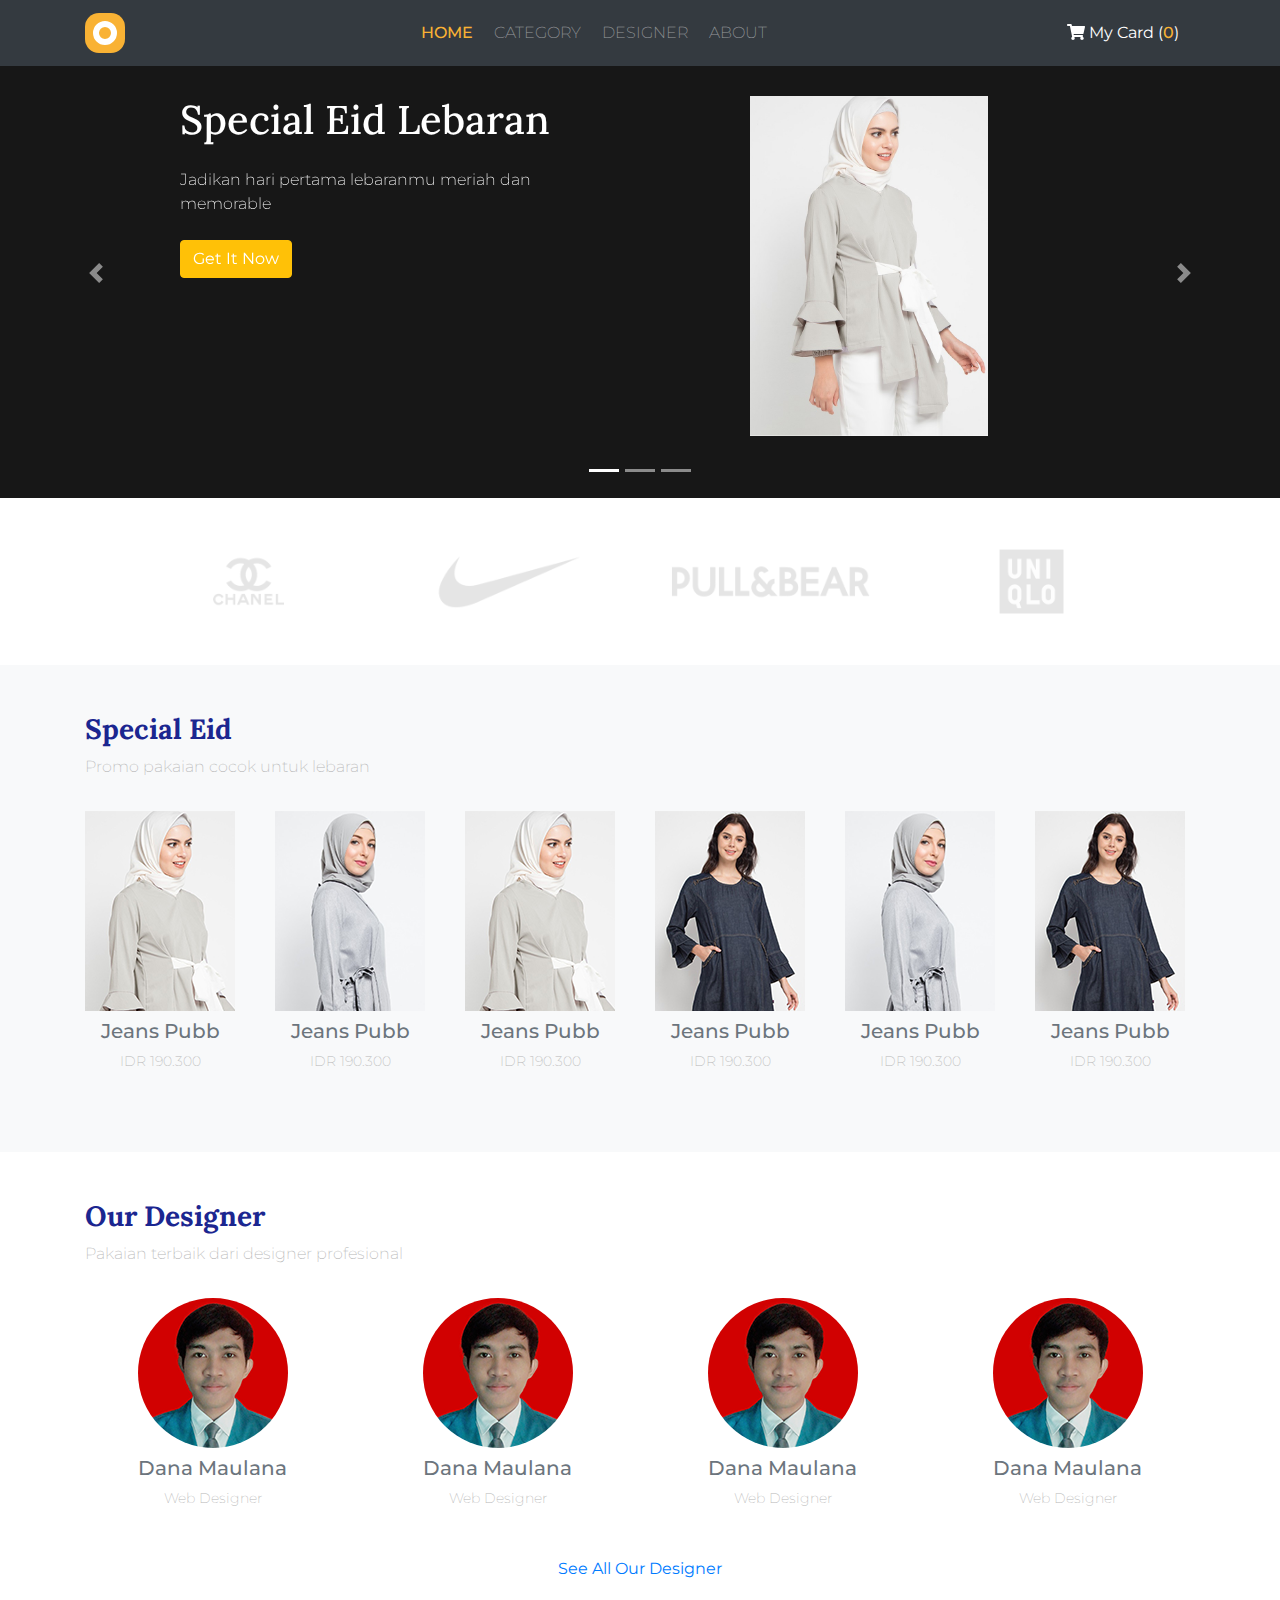
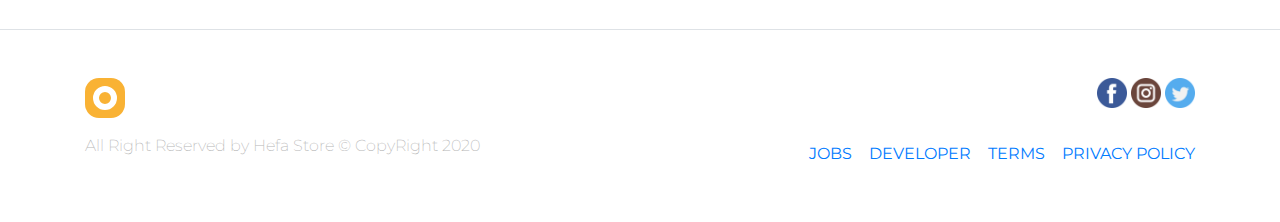
<file: index.html>
<!doctype html>
<html lang="en">

<head>
    <!-- Required meta tags -->
    <meta charset="utf-8">
    <meta name="viewport" content="width=device-width, initial-scale=1, shrink-to-fit=no">

    <!-- Icon -->
    <link rel="apple-touch-icon-precomposed" sizes="57x57" href="ico/apple-touch-icon-57x57.png" />
    <link rel="apple-touch-icon-precomposed" sizes="114x114" href="ico/apple-touch-icon-114x114.png" />
    <link rel="apple-touch-icon-precomposed" sizes="72x72" href="ico/apple-touch-icon-72x72.png" />
    <link rel="apple-touch-icon-precomposed" sizes="144x144" href="ico/apple-touch-icon-144x144.png" />
    <link rel="apple-touch-icon-precomposed" sizes="60x60" href="ico/apple-touch-icon-60x60.png" />
    <link rel="apple-touch-icon-precomposed" sizes="120x120" href="ico/apple-touch-icon-120x120.png" />
    <link rel="apple-touch-icon-precomposed" sizes="76x76" href="ico/apple-touch-icon-76x76.png" />
    <link rel="apple-touch-icon-precomposed" sizes="152x152" href="ico/apple-touch-icon-152x152.png" />
    <link rel="icon" type="image/png" href="ico/favicon-196x196.png" sizes="196x196" />
    <link rel="icon" type="image/png" href="ico/favicon-96x96.png" sizes="96x96" />
    <link rel="icon" type="image/png" href="ico/favicon-32x32.png" sizes="32x32" />
    <link rel="icon" type="image/png" href="ico/favicon-16x16.png" sizes="16x16" />
    <link rel="icon" type="image/png" href="ico/favicon-128.png" sizes="128x128" />
    <meta name="application-name" content="&nbsp;" />
    <meta name="msapplication-TileColor" content="#FFFFFF" />
    <meta name="msapplication-TileImage" content="ico/mstile-144x144.png" />
    <meta name="msapplication-square70x70logo" content="ico/mstile-70x70.png" />
    <meta name="msapplication-square150x150logo" content="ico/mstile-150x150.png" />
    <meta name="msapplication-wide310x150logo" content="ico/mstile-310x150.png" />
    <meta name="msapplication-square310x310logo" content="ico/mstile-310x310.png" />


    <!-- Bootstrap CSS -->
    <link rel="stylesheet" href="css/bootstrap.css">

    <!-- Font Awesome -->
    <link rel="stylesheet" href="css/all.css">

    <!-- Google Font -->
    <link rel="preconnect" href="https://fonts.gstatic.com">
    <link
        href="https://fonts.googleapis.com/css2?family=Lora:wght@400;700&family=Montserrat:wght@200;400;600&display=swap"
        rel="stylesheet">

    <link rel="stylesheet" href="css/style.css">

    <title>Dana Store</title>
</head>

<body>

    <!-- Navbar -->
    <nav class="navbar navbar-expand-lg navbar-dark bg-dark fixed-top">
        <div class="container">
            <a class="navbar-brand" href="#">
                <img src="img/logo_small.png" alt="Hefa Store">
            </a>
            <button class="navbar-toggler" type="button" data-toggle="collapse" data-target="#navbarNav"
                aria-controls="navbarNav" aria-expanded="false" aria-label="Toggle navigation">
                <span class="navbar-toggler-icon"></span>
            </button>
            <div class="collapse navbar-collapse pl-3" id="navbarNav">
                <ul class="navbar-nav text-uppercase mx-auto">
                    <li class="nav-item active">
                        <a class="nav-link" href="#">Home</a>
                    </li>
                    <li class="nav-item">
                        <a class="nav-link" href="single.html">Category</a>
                    </li>
                    <li class="nav-item">
                        <a class="nav-link" href="#">Designer</a>
                    </li>
                    <li class="nav-item">
                        <a class="nav-link" href="#">About</a>
                    </li>
                </ul>
                <a href="card.html" class="nav-link text-white"><i class="fas fa-shopping-cart"></i> My Card
                    (<span>0</span>)</a>
            </div>
        </div>
    </nav>
    <!-- End Navbar -->

    <!-- Carousel -->
    <div id="carouselExampleIndicators" class="carousel slide mt-5" data-ride="carousel">
        <ol class="carousel-indicators">
            <li data-target="#carouselExampleIndicators" data-slide-to="0" class="active"></li>
            <li data-target="#carouselExampleIndicators" data-slide-to="1"></li>
            <li data-target="#carouselExampleIndicators" data-slide-to="2"></li>
        </ol>
        <div class="carousel-inner">
            <div class="container">
                <div class="carousel-item active">
                    <div class="row mt-5 justify-content-center">
                        <div class="col-9 col-sm-4 col-md-6 col-lg-5">
                            <h1 class="mb-4">Special Eid Lebaran</h1>
                            <p class="mb-4">Jadikan hari pertama lebaranmu meriah dan memorable</p>
                            <a href="" class="btn btn-warning text-white">Get It Now</a>
                        </div>
                        <div class="col-3 col-sm-6 col-md-4 col-lg-4 d-none d-sm-block offset-1">
                            <img src="slideshow/1.jpg">
                        </div>
                    </div>
                </div>
                <div class="carousel-item">
                    <div class="row mt-5 justify-content-center">
                        <div class="col-9 col-sm-4 col-md-6 col-lg-5">
                            <h1 class="mb-4">Special Eid Lebaran</h1>
                            <p class="mb-4">Jadikan hari pertama lebaranmu meriah dan memorable</p>
                            <a href="" class="btn btn-warning text-white">Get It Now</a>
                        </div>
                        <div class="col-3 col-sm-6 col-md-4 col-lg-4 d-none d-sm-block offset-1">
                            <img src="slideshow/2.jpg">
                        </div>
                    </div>
                </div>
                <div class="carousel-item">
                    <div class="row mt-5 justify-content-center">
                        <div class="col-9 col-sm-4 col-md-6 col-lg-5">
                            <h1 class="mb-4">Special Eid Lebaran</h1>
                            <p class="mb-4">Jadikan hari pertama lebaranmu meriah dan memorable</p>
                            <a href="" class="btn btn-warning text-white">Get It Now</a>
                        </div>
                        <div class="col-3 col-sm-6 col-md-4 col-lg-4 d-none d-sm-block offset-1">
                            <img src="slideshow/3.jpeg">
                        </div>
                    </div>
                </div>
            </div>
        </div>
        <a class="carousel-control-prev" href="#carouselExampleIndicators" role="button" data-slide="prev">
            <span class="carousel-control-prev-icon" aria-hidden="true"></span>
            <span class="sr-only">Previous</span>
        </a>
        <a class="carousel-control-next" href="#carouselExampleIndicators" role="button" data-slide="next">
            <span class="carousel-control-next-icon" aria-hidden="true"></span>
            <span class="sr-only">Next</span>
        </a>
    </div>
    <!-- End Carousel -->

    <!-- Brands -->
    <section class="brands">
        <div class="container">
            <div class="row p-5 text-center">
                <div class="col-md">
                    <img src="brand/cc.png" class="img-fluid">
                </div>
                <div class="col-md">
                    <img src="brand/nike.png" class="img-fluid">
                </div>
                <div class="col-md">
                    <img src="brand/pnb.png" class="img-fluid">
                </div>
                <div class="col-md">
                    <img src="brand/uniqlo.png" class="img-fluid">
                </div>
            </div>
        </div>
    </section>
    <!-- End Brands -->

    <!-- Fitur -->
    <section class="fitur bg-light p-5">
        <div class="container">
            <div class="row mb-3">
                <div class="col">
                    <h3>Special Eid</h3>
                    <p>Promo pakaian cocok untuk lebaran</p>
                </div>
            </div>

            <div class="row">
                <div class="col-6 col-sm-4 col-md-3 col-lg-2">
                    <figure class="figure">
                        <div class="figur-img">
                            <img src="figur/2.png" class="figure-img img-fluid">
                            <a href="" class="d-flex justify-content-center">
                                <i class="fas fa-search-plus fa-3x align-self-center" style="color: #fff;"></i>
                            </a>
                        </div>
                        <figcaption class="figure-caption text-center">
                            <h5>Jeans Pubb</h5>
                            <p>IDR 190.300</p>
                        </figcaption>
                    </figure>
                </div>
                <div class="col-6 col-sm-4 col-md-3 col-lg-2">
                    <figure class="figure">
                        <div class="figur-img">
                            <img src="figur/1.png" class="figure-img img-fluid">
                            <a href="" class="d-flex justify-content-center">
                                <i class="fas fa-search-plus fa-3x align-self-center" style="color: #fff;"></i>
                            </a>
                        </div>
                        <figcaption class="figure-caption text-center">
                            <h5>Jeans Pubb</h5>
                            <p>IDR 190.300</p>
                        </figcaption>
                    </figure>
                </div>
                <div class="col-6 col-sm-4 col-md-3 col-lg-2">
                    <figure class="figure">
                        <div class="figur-img">
                            <img src="figur/2.png" class="figure-img img-fluid">
                            <a href="" class="d-flex justify-content-center">
                                <i class="fas fa-search-plus fa-3x align-self-center" style="color: #fff;"></i>
                            </a>
                        </div>
                        <figcaption class="figure-caption text-center">
                            <h5>Jeans Pubb</h5>
                            <p>IDR 190.300</p>
                        </figcaption>
                    </figure>
                </div>
                <div class="col-6 col-sm-4 col-md-3 col-lg-2">
                    <figure class="figure">
                        <div class="figur-img">
                            <img src="figur/3.png" class="figure-img img-fluid">
                            <a href="" class="d-flex justify-content-center">
                                <i class="fas fa-search-plus fa-3x align-self-center" style="color: #fff;"></i>
                            </a>
                        </div>
                        <figcaption class="figure-caption text-center">
                            <h5>Jeans Pubb</h5>
                            <p>IDR 190.300</p>
                        </figcaption>
                    </figure>
                </div>
                <div class="col-6 col-sm-4 col-md-3 col-lg-2">
                    <figure class="figure">
                        <div class="figur-img">
                            <img src="figur/1.png" class="figure-img img-fluid">
                            <a href="" class="d-flex justify-content-center">
                                <i class="fas fa-search-plus fa-3x align-self-center" style="color: #fff;"></i>
                            </a>
                        </div>
                        <figcaption class="figure-caption text-center">
                            <h5>Jeans Pubb</h5>
                            <p>IDR 190.300</p>
                        </figcaption>
                    </figure>
                </div>
                <div class="col-6 col-sm-4 col-md-3 col-lg-2">
                    <figure class="figure">
                        <div class="figur-img">
                            <img src="figur/3.png" class="figure-img img-fluid">
                            <a href="" class="d-flex justify-content-center">
                                <i class="fas fa-search-plus fa-3x align-self-center" style="color: #fff;"></i>
                            </a>
                        </div>
                        <figcaption class="figure-caption text-center">
                            <h5>Jeans Pubb</h5>
                            <p>IDR 190.300</p>
                        </figcaption>
                    </figure>
                </div>
            </div>
        </div>
    </section>
    <!-- End Fitur -->

    <!-- Designer -->
    <section class="designer p-5">
        <div class="container">
            <div class="row mb-3">
                <div class="col">
                    <h3>Our Designer</h3>
                    <p>Pakaian terbaik dari designer profesional</p>
                </div>
            </div>

            <div class="row">
                <div class="col-6 col-sm-3 text-center">
                    <figure class="figure">
                        <img src="figur/4.png" class="figure-img img-fluid" style="border-radius: 50%;">
                        <figcaption class="figure-caption text-center">
                            <h5>Dana Maulana</h5>
                            <p>Web Designer</p>
                        </figcaption>
                    </figure>
                </div>
                <div class="col-6 col-sm-3 text-center">
                    <figure class="figure">
                        <img src="figur/4.png" class="figure-img img-fluid" style="border-radius: 50%;">
                        <figcaption class="figure-caption text-center">
                            <h5>Dana Maulana</h5>
                            <p>Web Designer</p>
                        </figcaption>
                    </figure>
                </div>
                <div class="col-6 col-sm-3 text-center">
                    <figure class="figure">
                        <img src="figur/4.png" class="figure-img img-fluid" style="border-radius: 50%;">
                        <figcaption class="figure-caption text-center">
                            <h5>Dana Maulana</h5>
                            <p>Web Designer</p>
                        </figcaption>
                    </figure>
                </div>
                <div class="col-6 col-sm-3 text-center">
                    <figure class="figure">
                        <img src="figur/4.png" class="figure-img img-fluid" style="border-radius: 50%;">
                        <figcaption class="figure-caption text-center">
                            <h5>Dana Maulana</h5>
                            <p>Web Designer</p>
                        </figcaption>
                    </figure>
                </div>
            </div>

            <div class="row mt-3">
                <div class="col text-center">
                    <a href="">See All Our Designer</a>
                </div>
            </div>
        </div>
    </section>
    <!-- End Designer -->

    <!-- Footer -->
    <footer class="border-top p-5">
        <div class="container">
            <div class="row justify-content-between">
                <div class="col-1">
                    <a href="">
                        <img src="img/logo_small.png">
                    </a>
                </div>
                <div class="col-6 text-right">
                    <a href="">
                        <img src="img/facebook.png">
                    </a>
                    <a href="">
                        <img src="img/instagram.png">
                    </a>
                    <a href="">
                        <img src="img/twitter.png">
                    </a>
                </div>
            </div>

            <div class="row justify-content-between mt-3">
                <div class="col-6">
                    <p>All Right Reserved by Hefa Store &copy; CopyRight 2020</p>
                </div>
                <div class="col-6">
                    <nav class="nav text-uppercase justify-content-end">
                        <a class="nav-link active" href="#">Jobs</a>
                        <a class="nav-link" href="#">Developer</a>
                        <a class="nav-link" href="#">Terms</a>
                        <a class="nav-link pr-0" href="#">Privacy Policy</a>
                    </nav>
                </div>
            </div>
        </div>
    </footer>
    <!-- End Footer -->

    <!-- Option 2: jQuery, Popper.js, and Bootstrap JS -->
    <script src="js/jquery-3.5.1.min.js">
    </script>
    <script src="js/popper.min.js">
    </script>
    <script src="js/bootstrap.js">
    </script>
    <script src="js/all.js"></script>

</body>

</html>
</file>
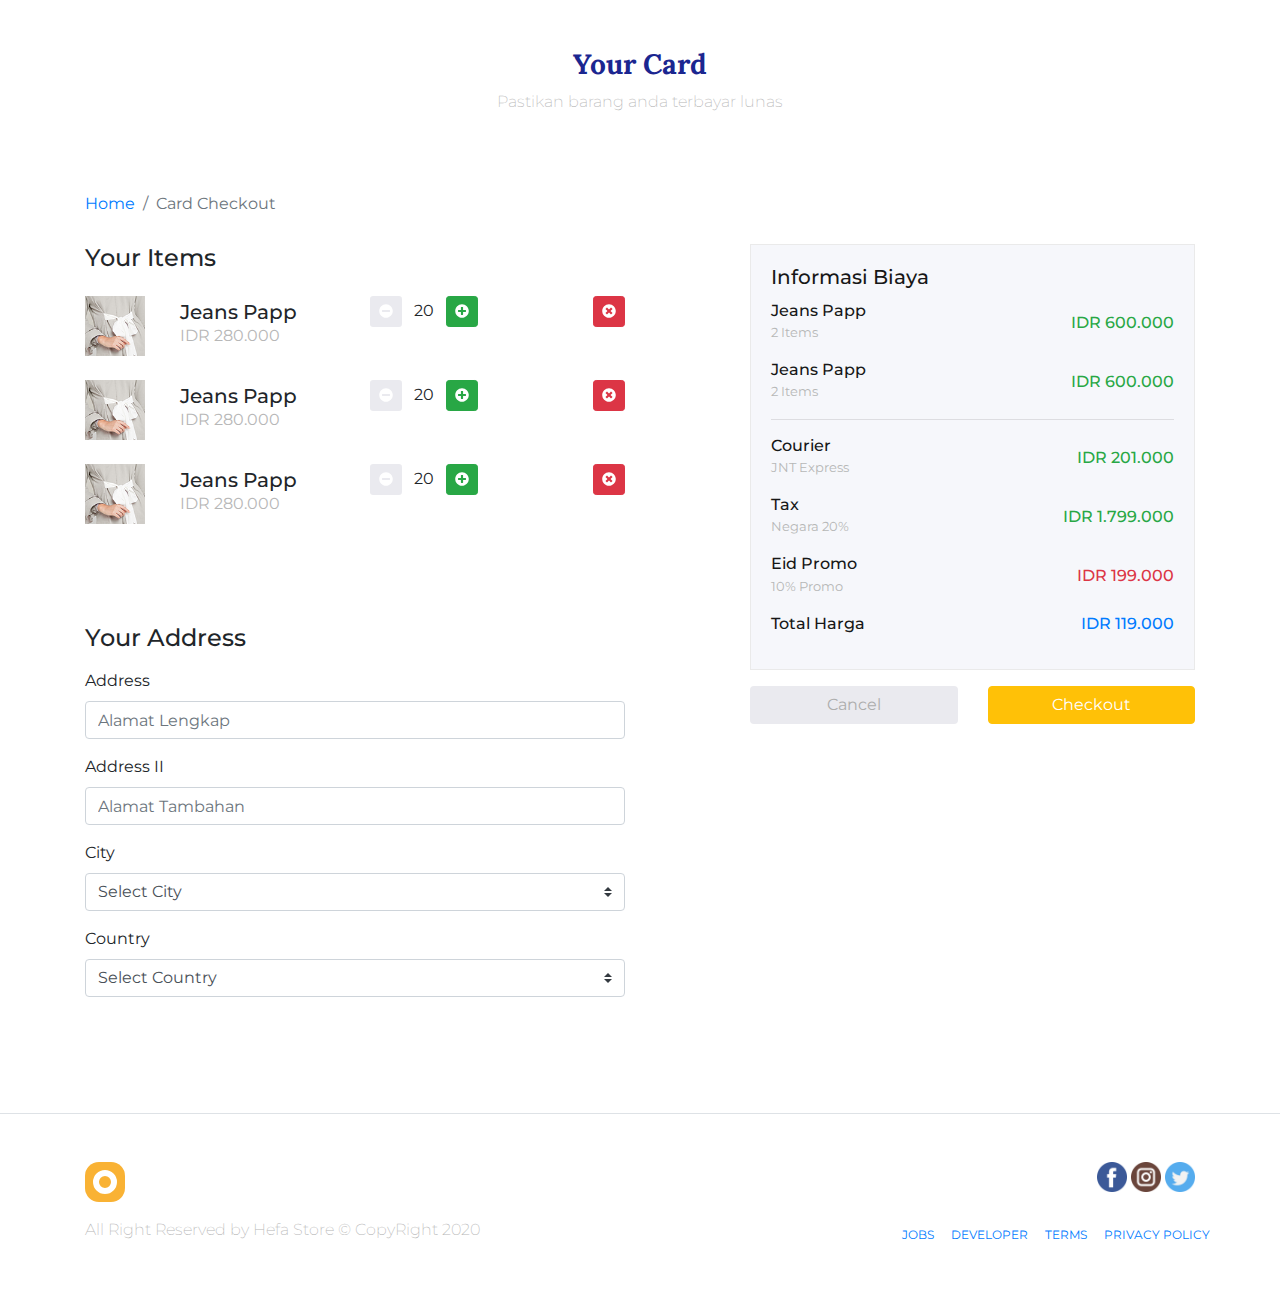
<file: card.html>
<!doctype html>
<html lang="en">

<head>
    <!-- Required meta tags -->
    <meta charset="utf-8">
    <meta name="viewport" content="width=device-width, initial-scale=1, shrink-to-fit=no">

    <!-- Icon -->
    <link rel="apple-touch-icon-precomposed" sizes="57x57" href="ico/apple-touch-icon-57x57.png" />
    <link rel="apple-touch-icon-precomposed" sizes="114x114" href="ico/apple-touch-icon-114x114.png" />
    <link rel="apple-touch-icon-precomposed" sizes="72x72" href="ico/apple-touch-icon-72x72.png" />
    <link rel="apple-touch-icon-precomposed" sizes="144x144" href="ico/apple-touch-icon-144x144.png" />
    <link rel="apple-touch-icon-precomposed" sizes="60x60" href="ico/apple-touch-icon-60x60.png" />
    <link rel="apple-touch-icon-precomposed" sizes="120x120" href="ico/apple-touch-icon-120x120.png" />
    <link rel="apple-touch-icon-precomposed" sizes="76x76" href="ico/apple-touch-icon-76x76.png" />
    <link rel="apple-touch-icon-precomposed" sizes="152x152" href="ico/apple-touch-icon-152x152.png" />
    <link rel="icon" type="image/png" href="ico/favicon-196x196.png" sizes="196x196" />
    <link rel="icon" type="image/png" href="ico/favicon-96x96.png" sizes="96x96" />
    <link rel="icon" type="image/png" href="ico/favicon-32x32.png" sizes="32x32" />
    <link rel="icon" type="image/png" href="ico/favicon-16x16.png" sizes="16x16" />
    <link rel="icon" type="image/png" href="ico/favicon-128.png" sizes="128x128" />
    <meta name="application-name" content="&nbsp;" />
    <meta name="msapplication-TileColor" content="#FFFFFF" />
    <meta name="msapplication-TileImage" content="ico/mstile-144x144.png" />
    <meta name="msapplication-square70x70logo" content="ico/mstile-70x70.png" />
    <meta name="msapplication-square150x150logo" content="ico/mstile-150x150.png" />
    <meta name="msapplication-wide310x150logo" content="ico/mstile-310x150.png" />
    <meta name="msapplication-square310x310logo" content="ico/mstile-310x310.png" />


    <!-- Bootstrap CSS -->
    <link rel="stylesheet" href="css/bootstrap.css">

    <!-- Font Awesome -->
    <link rel="stylesheet" href="css/all.css">

    <!-- Google Font -->
    <link rel="preconnect" href="https://fonts.gstatic.com">
    <link
        href="https://fonts.googleapis.com/css2?family=Lora:wght@400;700&family=Montserrat:wght@200;400;600&display=swap"
        rel="stylesheet">

    <link rel="stylesheet" href="css/style.css">

    <title>Dana Store</title>
</head>

<body>

    <div class="container card-heder">
        <div class="row mt-5 text-center">
            <div class="col">
                <h3>Your Card</h3>
                <p>Pastikan barang anda terbayar lunas</p>
            </div>
        </div>
    </div>
    <!-- Breadcrumb -->
    <div class="container">
        <nav>
            <ol class="breadcrumb bg-transparent pl-0 card-breadcrumb">
                <li class="breadcrumb-item"><a href="#">Home</a></li>
                <li class="breadcrumb-item active" aria-current="page">Card Checkout</li>
            </ol>
        </nav>
    </div>
    <!-- End Breadcrumb -->

    <!-- Checkout -->
    <section class="checkout">
        <div class="container">
            <div class="row justify-content-between" style="margin-bottom: 100px;">
                <div class="col-lg-6">
                    <h4 class="mb-4">Your Items</h4>
                    <div class="row mb-4">
                        <div class="col-2">
                            <img src="figur/t2.png">
                        </div>
                        <div class="col-4">
                            <h5 class="m-0 mt-1">Jeans Papp</h5>
                            <p class="m-0" style="color: #b7b7b7;">IDR 280.000</p>
                        </div>
                        <div class="col-4">
                            <button type="button" class="btn btn-sm" style="background-color: #eaeaef; color: #fff;">
                                <i class="fas fa-minus-circle"></i>
                            </button>
                            <span class="mx-2">20</span>
                            <button type="button" class="btn btn-sm btn-success" style="color: #fff;">
                                <i class="fas fa-plus-circle"></i>
                            </button>
                        </div>
                        <div class="col-2 text-right">
                            <button type="button" class="btn btn-sm btn-danger" style="color: #fff;">
                                <i class="fas fa-times-circle"></i>
                            </button>
                        </div>
                    </div>
                    <div class="row mb-4">
                        <div class="col-2">
                            <img src="figur/t2.png">
                        </div>
                        <div class="col-4">
                            <h5 class="m-0 mt-1">Jeans Papp</h5>
                            <p class="m-0" style="color: #b7b7b7;">IDR 280.000</p>
                        </div>
                        <div class="col-4">
                            <button type="button" class="btn btn-sm" style="background-color: #eaeaef; color: #fff;">
                                <i class="fas fa-minus-circle"></i>
                            </button>
                            <span class="mx-2">20</span>
                            <button type="button" class="btn btn-sm btn-success" style="color: #fff;">
                                <i class="fas fa-plus-circle"></i>
                            </button>
                        </div>
                        <div class="col-2 text-right">
                            <button type="button" class="btn btn-sm btn-danger" style="color: #fff;">
                                <i class="fas fa-times-circle"></i>
                            </button>
                        </div>
                    </div>
                    <div class="row mb-4">
                        <div class="col-2">
                            <img src="figur/t2.png">
                        </div>
                        <div class="col-4">
                            <h5 class="m-0 mt-1">Jeans Papp</h5>
                            <p class="m-0" style="color: #b7b7b7;">IDR 280.000</p>
                        </div>
                        <div class="col-4">
                            <button type="button" class="btn btn-sm" style="background-color: #eaeaef; color: #fff;">
                                <i class="fas fa-minus-circle"></i>
                            </button>
                            <span class="mx-2">20</span>
                            <button type="button" class="btn btn-sm btn-success" style="color: #fff;">
                                <i class="fas fa-plus-circle"></i>
                            </button>
                        </div>
                        <div class="col-2 text-right">
                            <button type="button" class="btn btn-sm btn-danger" style="color: #fff;">
                                <i class="fas fa-times-circle"></i>
                            </button>
                        </div>
                    </div>

                    <h4 class="mb-3" style="margin-top: 100px;">Your Address</h4>
                    <form>
                        <div class="form-group">
                            <label for="address">Address</label>
                            <input type="text" class="form-control" id="address" placeholder="Alamat Lengkap">
                        </div>
                        <div class="form-group">
                            <label for="address2">Address II</label>
                            <input type="text" class="form-control" id="address2" placeholder="Alamat Tambahan">
                        </div>
                        <div class="form-group">
                            <label for="city">City</label>
                            <select class="custom-select">
                                <option selected>Select City</option>
                                <option value="1">DKI Jakarta</option>
                                <option value="2">Bandung</option>
                                <option value="3">Bekasi</option>
                            </select>
                        </div>
                        <div class="form-group">
                            <label for="country">Country</label>
                            <select class="custom-select">
                                <option selected>Select Country</option>
                                <option value="1">Indonesia</option>
                                <option value="2">Brunei</option>
                                <option value="3">Papua</option>
                            </select>
                        </div>
                    </form>
                </div>

                <div class="col-lg-5">
                    <div class="card rounded-0 checkout-detail">
                        <div class="card-body">
                            <h5 class="card-title">Informasi Biaya</h5>
                            <div class="row mb-3">
                                <div class="col">
                                    <h6 class="m-0">Jeans Papp</h6>
                                    <small style="color: #b7b7b7;">2 Items</small>
                                </div>
                                <div class="col d-flex justify-content-end">
                                    <h6 class="m-0 align-self-center text-success">IDR 600.000</h6>
                                </div>
                            </div>
                            <div class="row mb-3">
                                <div class="col">
                                    <h6 class="m-0">Jeans Papp</h6>
                                    <small style="color: #b7b7b7;">2 Items</small>
                                </div>
                                <div class="col d-flex justify-content-end">
                                    <h6 class="m-0 align-self-center text-success">IDR 600.000</h6>
                                </div>
                            </div>

                            <hr>

                            <div class="row mb-3">
                                <div class="col">
                                    <h6 class="m-0">Courier</h6>
                                    <small style="color: #b7b7b7;">JNT Express</small>
                                </div>
                                <div class="col d-flex justify-content-end">
                                    <h6 class="m-0 align-self-center text-success">IDR 201.000</h6>
                                </div>
                            </div>
                            <div class="row mb-3">
                                <div class="col">
                                    <h6 class="m-0">Tax</h6>
                                    <small style="color: #b7b7b7;">Negara 20%</small>
                                </div>
                                <div class="col d-flex justify-content-end">
                                    <h6 class="m-0 align-self-center text-success">IDR 1.799.000</h6>
                                </div>
                            </div>
                            <div class="row mb-3">
                                <div class="col">
                                    <h6 class="m-0">Eid Promo</h6>
                                    <small style="color: #b7b7b7;">10% Promo</small>
                                </div>
                                <div class="col d-flex justify-content-end">
                                    <h6 class="m-0 align-self-center text-danger">IDR 199.000</h6>
                                </div>
                            </div>
                            <div class="row mb-3">
                                <div class="col">
                                    <h6 class="m-0">Total Harga</h6>
                                </div>
                                <div class="col d-flex justify-content-end">
                                    <h6 class="m-0 align-self-center text-primary">IDR 119.000</h6>
                                </div>
                            </div>
                        </div>
                    </div>

                    <div class="row mt-3">
                        <div class="col">
                            <button type="button" class="btn btn-block"
                                style="background-color: #eaeaef; color: #adadad;">Cancel</button>
                        </div>
                        <div class="col">
                            <button type="button" class="btn btn-warning text-white btn-block" data-toggle="modal"
                                data-target="#checkoutModal">Checkout</button>
                        </div>
                    </div>

                </div>
            </div>
        </div>
    </section>
    <!-- End Checkout -->

    <!-- Modal -->
    <div class="modal fade checkout-modal-success" id="checkoutModal" tabindex="-1" aria-labelledby="checkoutModalLabel"
        aria-hidden="true">
        <div class="modal-dialog">
            <div class="modal-content">
                <div class="modal-body text-center">
                    <img src="img/checkout.png" class="mb-5">
                    <h3>Checkout Berhasil</h3>
                    <p>Anda akan mendapatkan barang anda<br>dalam beberapa hari</p>
                    <p>
                        <a href="index.html" class="btn mt-3" title="Tooltip"
                            style="background-color: #eaeaef; color: #adadad;">Home</a>
                    </p>
                </div>
            </div>
        </div>
    </div>
    <!-- End Modal -->

    <!-- Footer -->
    <footer class=" border-top p-5">
        <div class="container">
            <div class="row justify-content-between">
                <div class="col-1">
                    <a href="">
                        <img src="img/logo_small.png">
                    </a>
                </div>
                <div class="col-6 text-right">
                    <a href="">
                        <img src="img/facebook.png">
                    </a>
                    <a href="">
                        <img src="img/instagram.png">
                    </a>
                    <a href="">
                        <img src="img/twitter.png">
                    </a>
                </div>
            </div>

            <div class="row justify-content-between mt-3">
                <div class="col-6">
                    <p>All Right Reserved by Hefa Store &copy; CopyRight 2020</p>
                </div>
                <div class="col-6 pr-0" style="font-size: 12px;">
                    <nav class="nav text-uppercase justify-content-end">
                        <a class="nav-link active" href="#">Jobs</a>
                        <a class="nav-link" href="#">Developer</a>
                        <a class="nav-link" href="#">Terms</a>
                        <a class="nav-link pr-0" href="#">Privacy Policy</a>
                    </nav>
                </div>
            </div>
        </div>
    </footer>
    <!-- End Footer -->

    <!-- Option 2: jQuery, Popper.js, and Bootstrap JS -->
    <script src="js/jquery-3.5.1.min.js">
    </script>
    <script src="js/popper.min.js">
    </script>
    <script src="js/bootstrap.js">
    </script>
    <script src="js/all.js"></script>

</body>

</html>
</file>
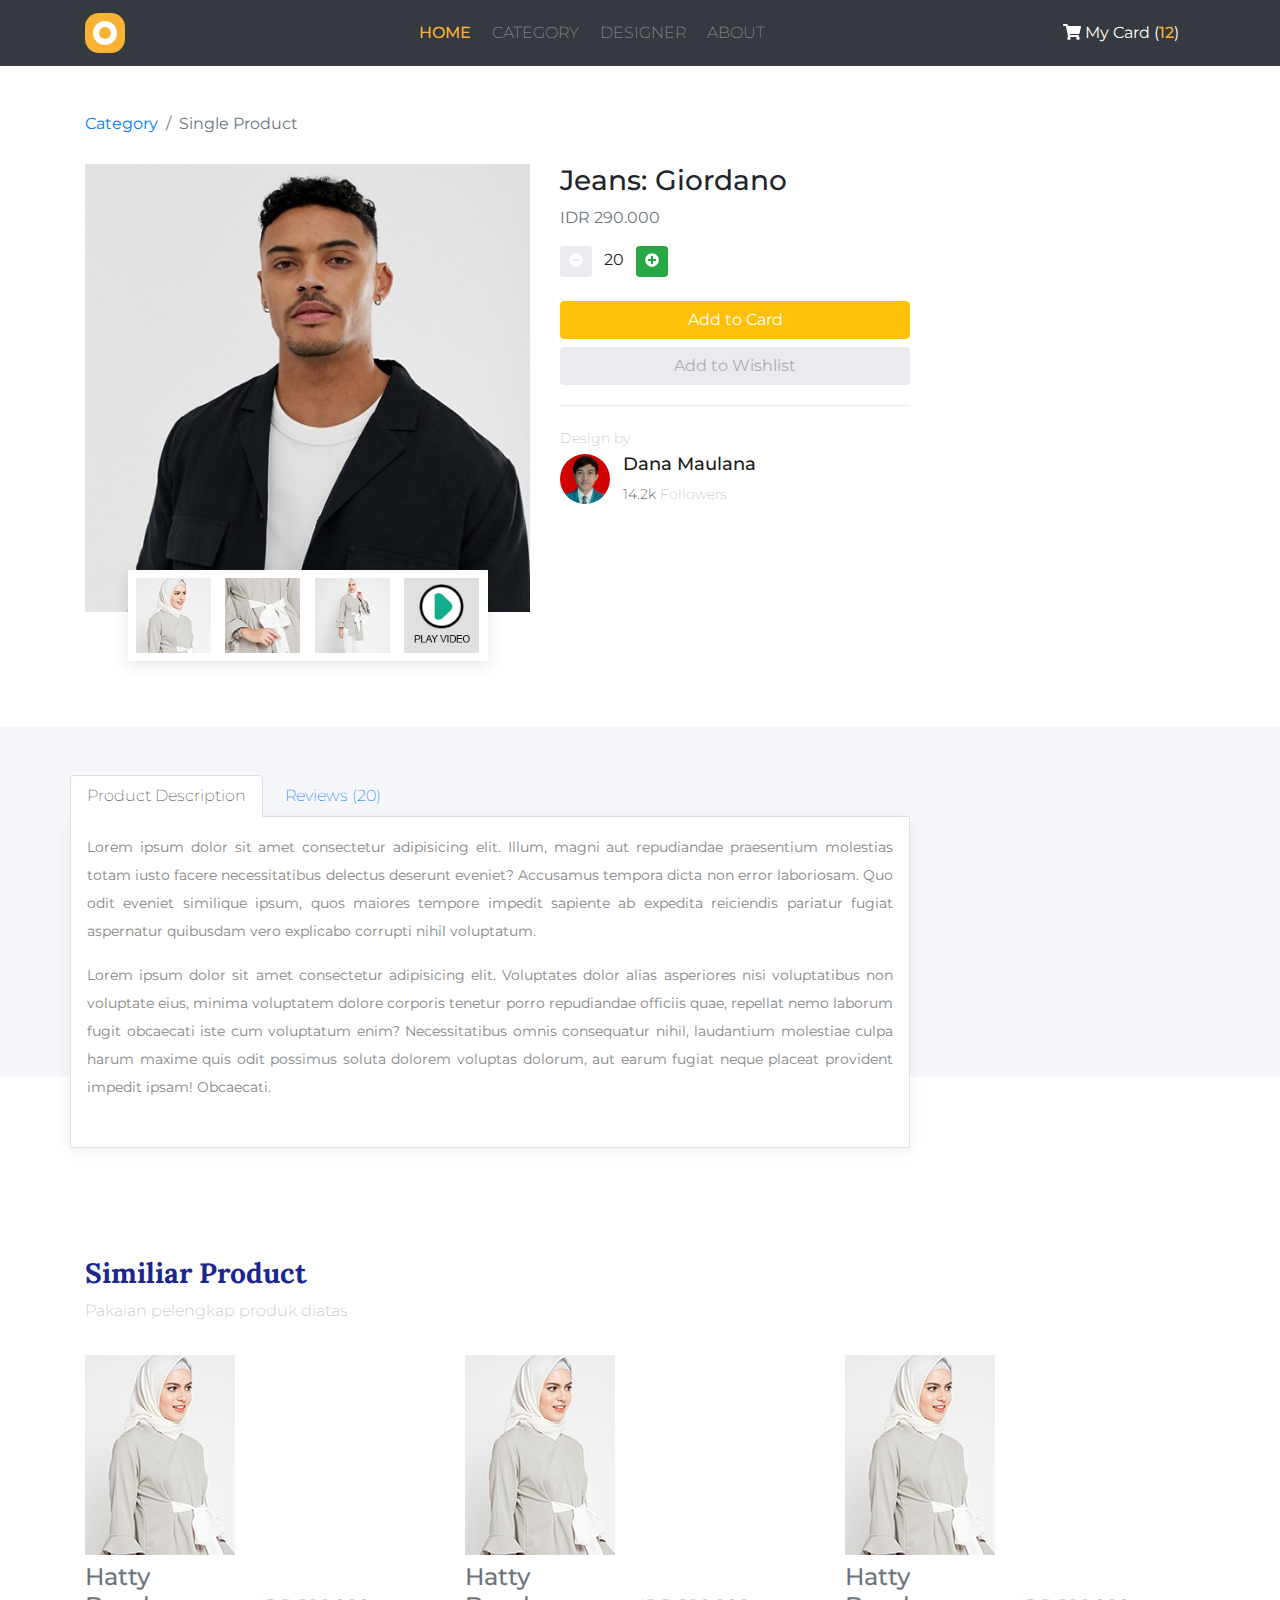
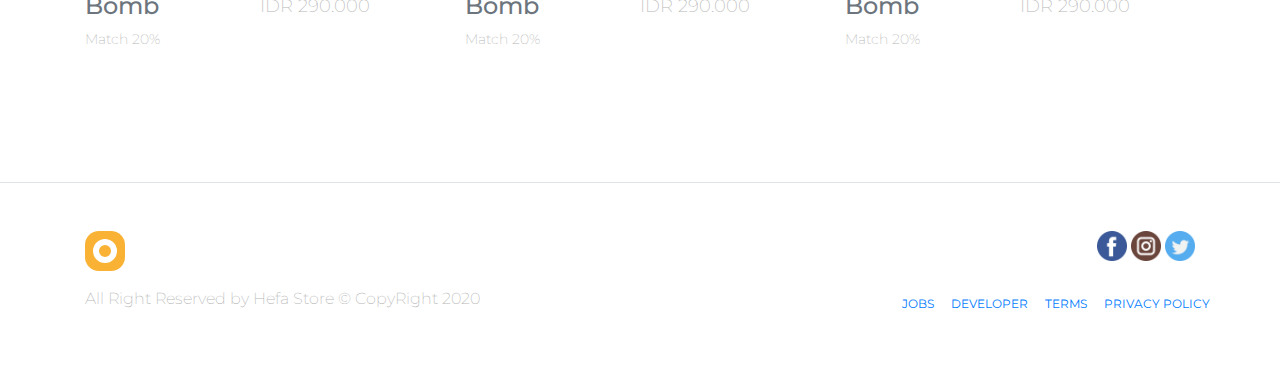
<file: single.html>
<!doctype html>
<html lang="en">

<head>
    <!-- Required meta tags -->
    <meta charset="utf-8">
    <meta name="viewport" content="width=device-width, initial-scale=1, shrink-to-fit=no">

    <!-- Icon -->
    <link rel="apple-touch-icon-precomposed" sizes="57x57" href="ico/apple-touch-icon-57x57.png" />
    <link rel="apple-touch-icon-precomposed" sizes="114x114" href="ico/apple-touch-icon-114x114.png" />
    <link rel="apple-touch-icon-precomposed" sizes="72x72" href="ico/apple-touch-icon-72x72.png" />
    <link rel="apple-touch-icon-precomposed" sizes="144x144" href="ico/apple-touch-icon-144x144.png" />
    <link rel="apple-touch-icon-precomposed" sizes="60x60" href="ico/apple-touch-icon-60x60.png" />
    <link rel="apple-touch-icon-precomposed" sizes="120x120" href="ico/apple-touch-icon-120x120.png" />
    <link rel="apple-touch-icon-precomposed" sizes="76x76" href="ico/apple-touch-icon-76x76.png" />
    <link rel="apple-touch-icon-precomposed" sizes="152x152" href="ico/apple-touch-icon-152x152.png" />
    <link rel="icon" type="image/png" href="ico/favicon-196x196.png" sizes="196x196" />
    <link rel="icon" type="image/png" href="ico/favicon-96x96.png" sizes="96x96" />
    <link rel="icon" type="image/png" href="ico/favicon-32x32.png" sizes="32x32" />
    <link rel="icon" type="image/png" href="ico/favicon-16x16.png" sizes="16x16" />
    <link rel="icon" type="image/png" href="ico/favicon-128.png" sizes="128x128" />
    <meta name="application-name" content="&nbsp;" />
    <meta name="msapplication-TileColor" content="#FFFFFF" />
    <meta name="msapplication-TileImage" content="ico/mstile-144x144.png" />
    <meta name="msapplication-square70x70logo" content="ico/mstile-70x70.png" />
    <meta name="msapplication-square150x150logo" content="ico/mstile-150x150.png" />
    <meta name="msapplication-wide310x150logo" content="ico/mstile-310x150.png" />
    <meta name="msapplication-square310x310logo" content="ico/mstile-310x310.png" />


    <!-- Bootstrap CSS -->
    <link rel="stylesheet" href="css/bootstrap.css">

    <!-- Font Awesome -->
    <link rel="stylesheet" href="css/all.css">

    <!-- Google Font -->
    <link rel="preconnect" href="https://fonts.gstatic.com">
    <link
        href="https://fonts.googleapis.com/css2?family=Lora:wght@400;700&family=Montserrat:wght@200;400;600&display=swap"
        rel="stylesheet">

    <link rel="stylesheet" href="css/style.css">

    <title>Dana Store</title>
</head>

<body>

    <!-- Navbar -->
    <nav class="navbar navbar-expand-lg navbar-dark bg-dark fixed-top">
        <div class="container">
            <a class="navbar-brand" href="#">
                <img src="img/logo_small.png" alt="Hefa Store">
            </a>
            <button class="navbar-toggler" type="button" data-toggle="collapse" data-target="#navbarNav"
                aria-controls="navbarNav" aria-expanded="false" aria-label="Toggle navigation">
                <span class="navbar-toggler-icon"></span>
            </button>
            <div class="collapse navbar-collapse pl-3" id="navbarNav">
                <ul class="navbar-nav text-uppercase mx-auto">
                    <li class="nav-item active">
                        <a class="nav-link" href="index.html">Home</a>
                    </li>
                    <li class="nav-item">
                        <a class="nav-link" href="#">Category</a>
                    </li>
                    <li class="nav-item">
                        <a class="nav-link" href="#">Designer</a>
                    </li>
                    <li class="nav-item">
                        <a class="nav-link" href="#">About</a>
                    </li>
                </ul>
                <a href="card.html" class="nav-link text-white"><i class="fas fa-shopping-cart"></i> My Card
                    (<span>12</span>)</a>
            </div>
        </div>
    </nav>
    <!-- End Navbar -->

    <!-- Breadcrumb -->
    <div class="container mt-5">
        <nav>
            <ol class="breadcrumb bg-transparent pl-0">
                <li class="breadcrumb-item"><a href="#">Category</a></li>
                <li class="breadcrumb-item active" aria-current="page">Single Product</li>
            </ol>
        </nav>
    </div>
    <!-- End Breadcrumb -->

    <!-- Produck Single -->
    <section class="single-produck">
        <div class="container">
            <div class="row">
                <div class="col-lg-5">
                    <figure class="figure">
                        <img src="figur/cowok.jpeg" class="figure-img img-fluid">
                        <figcaption class=" figure-caption produck-thumbnail-container d-flex justify-content-between">
                            <a href="" class="thumbnail">
                                <img src="figur/t1.png">
                            </a>
                            <a href="" class="thumbnail">
                                <img src="figur/t2.png">
                            </a>
                            <a href="" class="thumbnail">
                                <img src="figur/t3.png">
                            </a>
                            <a href="" class="thumbnail">
                                <img src="figur/t4.png">
                            </a>
                        </figcaption>
                    </figure>
                </div>

                <div class="col-lg-4">
                    <h3>Jeans: Giordano</h3>
                    <p class="text-muted">IDR 290.000</p>
                    <button type="button" class="btn btn-sm" style="background-color: #eaeaef; color: #fff;">
                        <i class="fas fa-minus-circle"></i>
                    </button>
                    <span class="mx-2">20</span>
                    <button type="button" class="btn btn-sm btn-success" style="color: #fff;">
                        <i class="fas fa-plus-circle"></i>
                    </button>
                    <div class="btn-produck my-4">
                        <a href="" class="btn btn-warning d-block mb-2" style="color: #fff;">Add to Card</a>
                        <a href="" class="btn d-block" style="background-color: #eaeaef; color: #adadad;">Add to
                            Wishlist</a>
                    </div>

                    <div class="designed-by">
                        <h5>Design by</h5>
                        <div class="row">
                            <div class="col-2">
                                <img src="figur/4.png" class="rounded-circle">
                            </div>
                            <div class="col">
                                <h4>Dana Maulana</h4>
                                <p>14.2k <span>Followers</span></p>
                            </div>
                        </div>
                    </div>
                </div>
            </div>
        </div>
    </section>
    <!-- End Produck Single -->

    <!-- Produck Description and Review -->
    <section class="produck-description p-5" style="background-color: #f6f7fb;">
        <div class="container">
            <div class="row">
                <div class="col-lg-9">
                    <ul class="nav nav-tabs" id="myTab" role="tablist">
                        <li class="nav-item" role="presentation">
                            <a class="nav-link active" id="description-tab" data-toggle="tab" href="#description"
                                role="tab" aria-controls="description" aria-selected="true">Product Description</a>
                        </li>
                        <li class="nav-item" role="presentation">
                            <a class="nav-link" id="reviews-tab" data-toggle="tab" href="#reviews" role="tab"
                                aria-controls="reviews" aria-selected="false">Reviews (20)</a>
                        </li>
                    </ul>
                    <div class="tab-content" id="myTabContent" style="margin-left: -15px;">
                        <div class="tab-pane fade show active p-3 product-review" id="description" role="tabpanel"
                            aria-labelledby="description-tab">
                            <p>
                                Lorem ipsum dolor sit amet
                                consectetur adipisicing elit. Illum, magni aut repudiandae praesentium molestias totam
                                iusto
                                facere necessitatibus delectus deserunt eveniet? Accusamus tempora dicta non error
                                laboriosam. Quo odit eveniet similique ipsum, quos maiores tempore impedit sapiente ab
                                expedita reiciendis pariatur fugiat aspernatur quibusdam vero explicabo corrupti nihil
                                voluptatum.
                            </p>
                            <p>
                                Lorem ipsum dolor sit amet consectetur adipisicing elit. Voluptates dolor alias
                                asperiores
                                nisi voluptatibus non voluptate eius, minima voluptatem dolore corporis tenetur porro
                                repudiandae officiis quae, repellat nemo laborum fugit obcaecati iste cum voluptatum
                                enim?
                                Necessitatibus omnis consequatur nihil, laudantium molestiae culpa harum maxime quis
                                odit
                                possimus soluta dolorem voluptas dolorum, aut earum fugiat neque placeat provident
                                impedit
                                ipsam! Obcaecati.
                            </p>
                        </div>
                        <div class="tab-pane fade p-3 product-review" id="reviews" role="tabpanel"
                            aria-labelledby="reviews-tab">
                            <div class="row">
                                <div class="col-1 d-none d-md-block">
                                    <img src="figur/4.png" class="rounded-circle" style="width: 50px;">
                                </div>
                                <div class="col">
                                    <h5>Joe Call</h5>
                                    <p>Produknya bagus dan bahannya juga rapih cocok untuk kulit</p>
                                </div>
                            </div>
                            <div class="row">
                                <div class="col-1 d-none d-md-block">
                                    <img src="figur/4.png" class="rounded-circle" style="width: 50px;">
                                </div>
                                <div class="col">
                                    <h5>Joe Call</h5>
                                    <p>Produknya bagus dan bahannya juga rapih cocok untuk kulit</p>
                                </div>
                            </div>
                            <div class="row">
                                <div class="col-1 d-none d-md-block">
                                    <img src="figur/4.png" class="rounded-circle" style="width: 50px;">
                                </div>
                                <div class="col">
                                    <h5>Joe Call</h5>
                                    <p>Produknya bagus dan bahannya juga rapih cocok untuk kulit</p>
                                </div>
                            </div>
                            <div class="row">
                                <div class="col-1 d-none d-md-block">
                                    <img src="figur/4.png" class="rounded-circle" style="width: 50px;">
                                </div>
                                <div class="col">
                                    <h5>Joe Call</h5>
                                    <p>Produknya bagus dan bahannya juga rapih cocok untuk kulit</p>
                                </div>
                            </div>
                            <div class="row">
                                <div class="col-1 d-none d-md-block">
                                    <img src="figur/4.png" class="rounded-circle" style="width: 50px;">
                                </div>
                                <div class="col">
                                    <h5>Joe Call</h5>
                                    <p>Produknya bagus dan bahannya juga rapih cocok untuk kulit</p>
                                </div>
                            </div>
                            <div class="row">
                                <div class="col-1 d-none d-md-block">
                                    <img src="figur/4.png" class="rounded-circle" style="width: 50px;">
                                </div>
                                <div class="col">
                                    <h5>Joe Call</h5>
                                    <p>Produknya bagus dan bahannya juga rapih cocok untuk kulit</p>
                                </div>
                            </div>
                        </div>
                    </div>
                </div>
            </div>
        </div>
    </section>
    <!-- End Produck Description and Review -->

    <!-- Semiliar Product -->
    <section class="similiar-product">
        <div class="container">
            <div class="row mb-3">
                <div class="col">
                    <h3>Similiar Product</h3>
                    <p>Pakaian pelengkap produk diatas</p>
                </div>
            </div>
            <div class="row">
                <div class="col-sm-4 ">
                    <figure class="figure">
                        <img src="figur/2.png" class="figure-img img-fluid">
                        <figcaption class="figure-caption">
                            <div class="row">
                                <div class="col">
                                    <h4>Hatty Bomb</h4>
                                    <p>Match 20%</p>
                                </div>
                                <div class="col d-flex align-items-center justify-content-end">
                                    <p style="font-size: 18px;">IDR 290.000</p>
                                </div>
                            </div>
                        </figcaption>
                    </figure>
                </div>
                <div class="col-sm-4">
                    <figure class="figure">
                        <img src="figur/2.png" class="figure-img img-fluid">
                        <figcaption class="figure-caption">
                            <div class="row">
                                <div class="col">
                                    <h4>Hatty Bomb</h4>
                                    <p>Match 20%</p>
                                </div>
                                <div class="col d-flex align-items-center justify-content-end">
                                    <p style="font-size: 18px;">IDR 290.000</p>
                                </div>
                            </div>
                        </figcaption>
                    </figure>
                </div>
                <div class="col-sm-4">
                    <figure class="figure">
                        <img src="figur/2.png" class="figure-img img-fluid">
                        <figcaption class="figure-caption">
                            <div class="row">
                                <div class="col">
                                    <h4>Hatty Bomb</h4>
                                    <p>Match 20%</p>
                                </div>
                                <div class="col d-flex align-items-center justify-content-end">
                                    <p style="font-size: 18px;">IDR 290.000</p>
                                </div>
                            </div>
                        </figcaption>
                    </figure>
                </div>
            </div>
        </div>

    </section>
    <!-- End Semiliar Product -->

    <!-- Footer -->
    <footer class=" border-top p-5">
        <div class="container">
            <div class="row justify-content-between">
                <div class="col-1">
                    <a href="">
                        <img src="img/logo_small.png">
                    </a>
                </div>
                <div class="col-6 text-right">
                    <a href="">
                        <img src="img/facebook.png">
                    </a>
                    <a href="">
                        <img src="img/instagram.png">
                    </a>
                    <a href="">
                        <img src="img/twitter.png">
                    </a>
                </div>
            </div>

            <div class="row justify-content-between mt-3">
                <div class="col-6">
                    <p>All Right Reserved by Hefa Store &copy; CopyRight 2020</p>
                </div>
                <div class="col-6 pr-0" style="font-size: 12px;">
                    <nav class="nav text-uppercase justify-content-end">
                        <a class="nav-link active" href="#">Jobs</a>
                        <a class="nav-link" href="#">Developer</a>
                        <a class="nav-link" href="#">Terms</a>
                        <a class="nav-link pr-0" href="#">Privacy Policy</a>
                    </nav>
                </div>
            </div>
        </div>
    </footer>
    <!-- End Footer -->

    <!-- Option 2: jQuery, Popper.js, and Bootstrap JS -->
    <script src="js/jquery-3.5.1.min.js">
    </script>
    <script src="js/popper.min.js">
    </script>
    <script src="js/bootstrap.js">
    </script>
    <script src="js/all.js"></script>

</body>

</html>
</file>
<file: css/style.css>
body {
    font-family: 'Montserrat';
}

.nav-item {
    margin-right: 20px;
    font-weight: 200;
}

.nav-link {
    margin-left: -15px;
}

.nav-item.active a {
    color: #F9B234 !important;
    font-weight: 500;
}

.nav-link span {
    color: #F9B234;
    font-weight: 500;
}

/* Carousel */
.carousel {
    height: 450px;
    background-color: #171717;
    color: #fff;
}

.carousel h1 {
    font-family: 'Lora';
}

.carousel p {
    font-weight: 200;
}

.carousel-inner img {
    width: 238px;
    height: 340px;
}

.fitur h3,
.designer h3,
.similiar-product h3,
.card-heder h3,
.checkout-modal-success h3 {
    font-family: 'Lora';
    color: #1B2690;
    font-weight: bold;
}

.fitur p,
.designer p,
footer p,
.similiar-product p,
.card-heder p,
.checkout-modal-success p {
    font-weight: 200;
    color: #B7B7B7;
}

.figur h5 {
    color: #171717;
}

.figur-img {
    position: relative;
}

.figur-img a {
    position: absolute;
    top: 0;
    right: 0;
    left: 0;
    bottom: 8px;
    background-color: rgba(0, 0, 0, .7);
    opacity: 0;
    transition: opacity 0.3s;
}

.figur-img:hover a {
    opacity: 1;
}

/* Breadcrumb */
.breadcrumb {
    margin-top: 100px;
}

.card-breadcrumb {
    margin-top: 50px;
}

.checkout img {
    width: 60px;
}

.produck-thumbnail-container {
    background-color: #fff;
    box-shadow: 0 4px 15px rgb(0, 0, 0, .1);
    width: 360px;
    padding: 8px;
    margin: auto;
    transform: translateY(-50px);
}

.produck-thumbnail-container a:hover {
    text-decoration: none;
}

.single-produck .thumbnail img {
    width: 75px;
    height: 75px;
}

.btn-produck {
    padding-bottom: 20px;
    border-bottom: 1px solid #eaeaef;
}

.designed-by h5 {
    font-size: 14px;
    font-weight: 200;
    color: #b7b7b7;
}

.designed-by h4 {
    font-size: 18px;
    color: #171717;
}

.designed-by p {
    color: #171717;
    font-size: 14px;
    font-weight: 200;
}

.designed-by p span {
    color: #b7b7b7;
}

.designed-by img {
    width: 50px;
}

/* Produck Desc */
.produck-description {
    background-color: #f6f7fb;
    height: 350px;
}

.produck-description .tab-content {
    text-align: justify;
    background-color: #fff;
    border: 1px solid #dee2e6;
    border-top: 0;
    box-shadow: 0 4px 15px rgba(0, 0, 0, .06);
}

.produck-description .tab-content p {
    color: #868686;
    line-height: 28px;
    font-size: 16px;
}

.product-review {
    height: 330px;
    overflow: auto;
}

.product-review h5 {
    font-size: 18px;
    margin-bottom: 0;
    margin-top: 3px;
}

.product-review p {
    font-size: 14px !important;
}

.similiar-product {
    margin-top: 180px;
    margin-bottom: 100px;
}

.checkout-detail {
    background-color: #f6f7fb;
    border: 1px solid #eaeaea;
    color: #171717;
}
</file>
